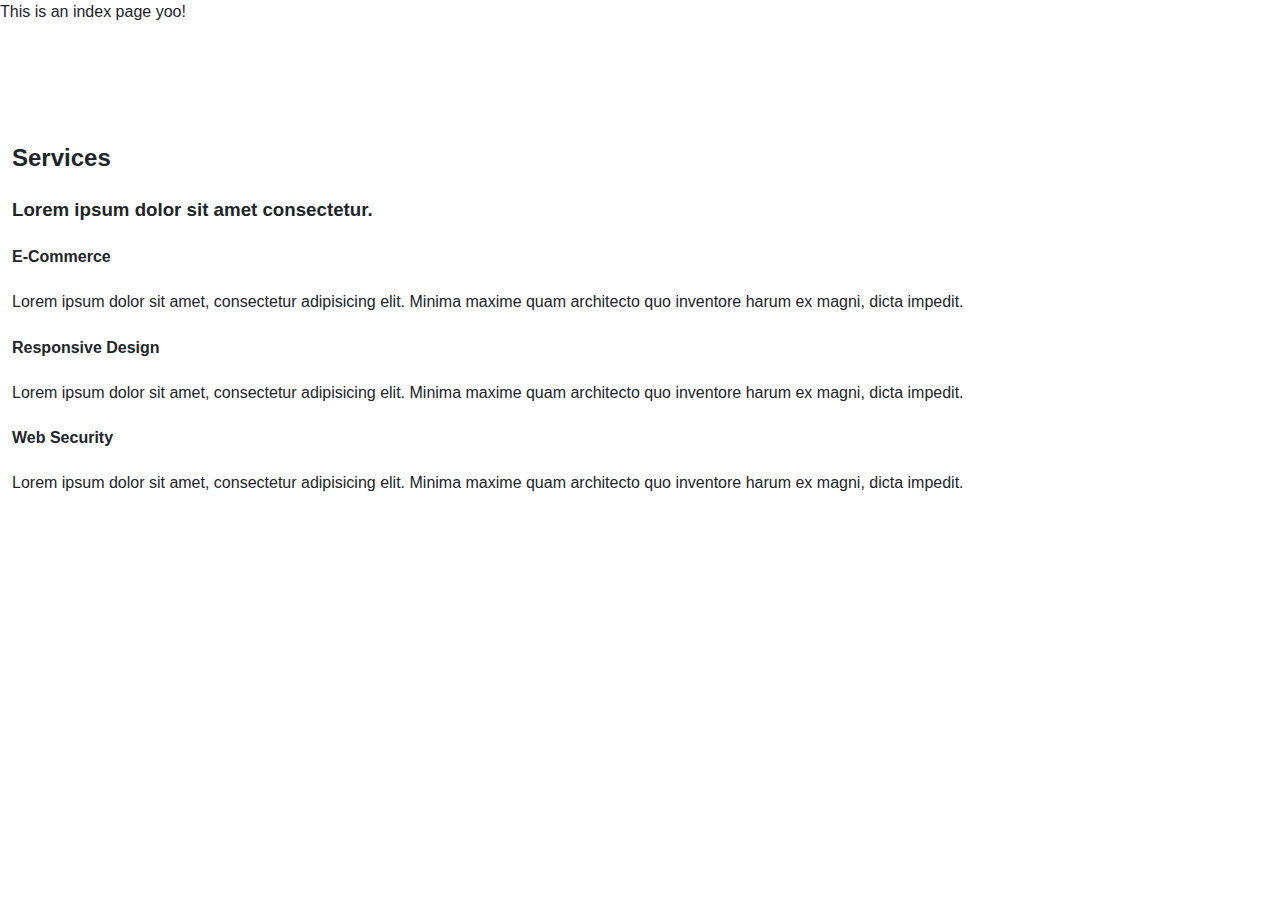
<file: index.html>
<!DOCTYPE html>
<html lang="en">
<head>
  <meta charset="UTF-8">
  <meta name="viewport" content="width=device-width, initial-scale=1.0">
  <meta http-equiv="X-UA-Compatible" content="ie=edge">
  <title>Unknown page</title>
  <link href="css/style.css" rel="stylesheet" />
</head>
<body>
  This is an index page yoo!
  <section class="page-section" id="services">
      <div class="container">
          <div class="text-center">
              <h2 class="section-heading text-uppercase">Services</h2>
              <h3 class="section-subheading text-muted">Lorem ipsum dolor sit amet consectetur.</h3>
          </div>
          <div class="row text-center">
              <div class="col-md-4">
                  <span class="fa-stack fa-4x">
                      <i class="fas fa-circle fa-stack-2x text-primary"></i>
                      <i class="fas fa-shopping-cart fa-stack-1x fa-inverse"></i>
                  </span>
                  <h4 class="my-3">E-Commerce</h4>
                  <p class="text-muted">Lorem ipsum dolor sit amet, consectetur adipisicing elit. Minima maxime quam architecto quo inventore harum ex magni, dicta impedit.</p>
              </div>
              <div class="col-md-4">
                  <span class="fa-stack fa-4x">
                      <i class="fas fa-circle fa-stack-2x text-primary"></i>
                      <i class="fas fa-laptop fa-stack-1x fa-inverse"></i>
                  </span>
                  <h4 class="my-3">Responsive Design</h4>
                  <p class="text-muted">Lorem ipsum dolor sit amet, consectetur adipisicing elit. Minima maxime quam architecto quo inventore harum ex magni, dicta impedit.</p>
              </div>
              <div class="col-md-4">
                  <span class="fa-stack fa-4x">
                      <i class="fas fa-circle fa-stack-2x text-primary"></i>
                      <i class="fas fa-lock fa-stack-1x fa-inverse"></i>
                  </span>
                  <h4 class="my-3">Web Security</h4>
                  <p class="text-muted">Lorem ipsum dolor sit amet, consectetur adipisicing elit. Minima maxime quam architecto quo inventore harum ex magni, dicta impedit.</p>
              </div>
          </div>
      </div>
  </section>
</body>
</html>
</file>
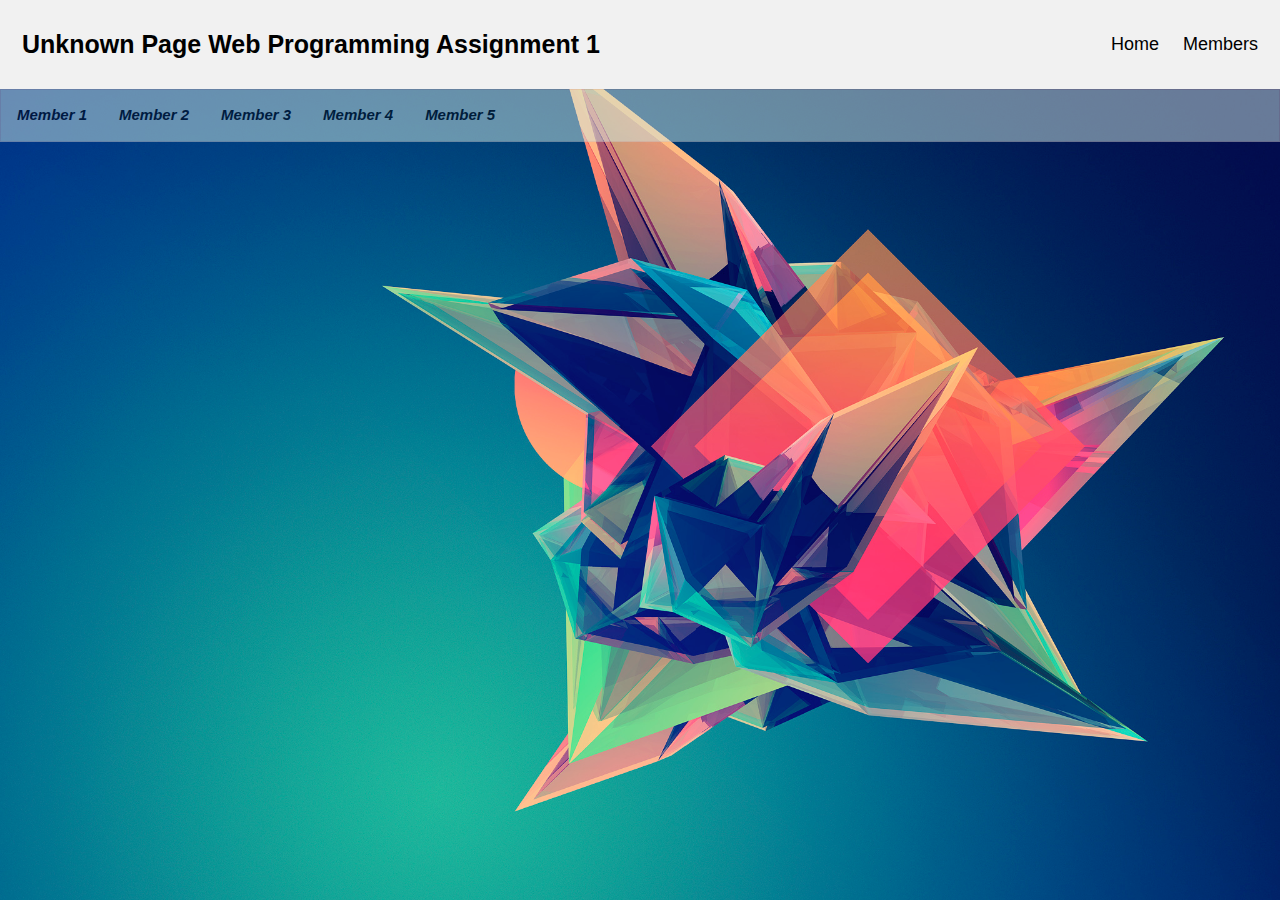
<file: member.html>
<!DOCTYPE html>
<html lang="en">
<head>
  <meta charset="UTF-8">
  <meta name="viewport" content="width=device-width, initial-scale=1.0">
  <meta http-equiv="X-UA-Compatible" content="ie=edge">
  <title>Unknown|Member</title>
  <link rel="stylesheet" href="https://www.w3schools.com/w3css/4/w3.css">
  <link href="css/style.css" rel="stylesheet">
  <style>
  /* Style the tab */
  body{
    background-image: url("img/unkmbr_back.jpg");
    background-repeat:no-repeat;
    background-attachment: fixed;
    background-size: cover;
  }
.tab {
  overflow: hidden;
  border: 1px solid #ccc;
  background-color: #cee9e3;
  opacity: 0.5;
}

/* Style the buttons that are used to open the tab content */
.tab button {
  background-color: inherit;

  float: left;
  border: 1px;
  outline: none;
  cursor: pointer;
  padding: 14px 16px;
  transition: 0.3s;
}

/* Change background color of buttons on hover */
.tab button:hover {
  background-color: white ;
}

/* Create an active/current tablink class */
.tab button.active {
  background-color: #ccc;
}

</style>
  <script src="//code.jquery.com/jquery-1.10.2.js"></script>
  <script>
  $(function(){
    $('#header').load('header.html');
    $("#footer").load("footer.html");
  });
  </script>
</head>
<body>
  <script>
  function disMem(members) {
  // Declare all variables
  var i, tablinks;
  // Get all elements with class="tablinks" and remove the class "active"
  tablinks = document.getElementsByClassName("tablinks");
  for (i = 0; i < tablinks.length; i++) {
    tablinks[i].className = tablinks[i].className.replace(" active", "");
  }

  // Show the current tab, and add an "active" class to the button that opened the tab
  document.getElementById(members).style.display = "block";
  evt.currentTarget.className += " active";
}
</script>
  <div id="header"></div>

<!--  This is a member page <br>-->
 <!--<a href="member1.html">Member 1</a> <br>
 <a href="member2.html">Member 2</a> <br>
 <a href="member3.html">Member 3</a> <br>
 <a href="member4.html">Member 4</a> <br>
-->
<!--tablinks-->

 <div class="tab">
   <a href="member1.html">
   <button class="tablinks" onclick="disMem(member1)"><b><i>Member 1</b></i></button>
   <a href="member2.html">
   <button class="tablinks" onclick="disMem(member2)"><b><i>Member 2</b></i></button>
   <a href="member3.html">
   <button class="tablinks" onclick="disMem(member3)"><b><i>Member 3</b></i></button>
   <a href="member4.html">
   <button class="tablinks" onclick="disMem(member4)"><b><i>Member 4</b></i></button>
   <a href="member5.html">
   <button class="tablinks" onclick="disMem(member5)"><b><i>Member 5</b></i></button>
 </div>



</div>
</body>
</html>
</file>
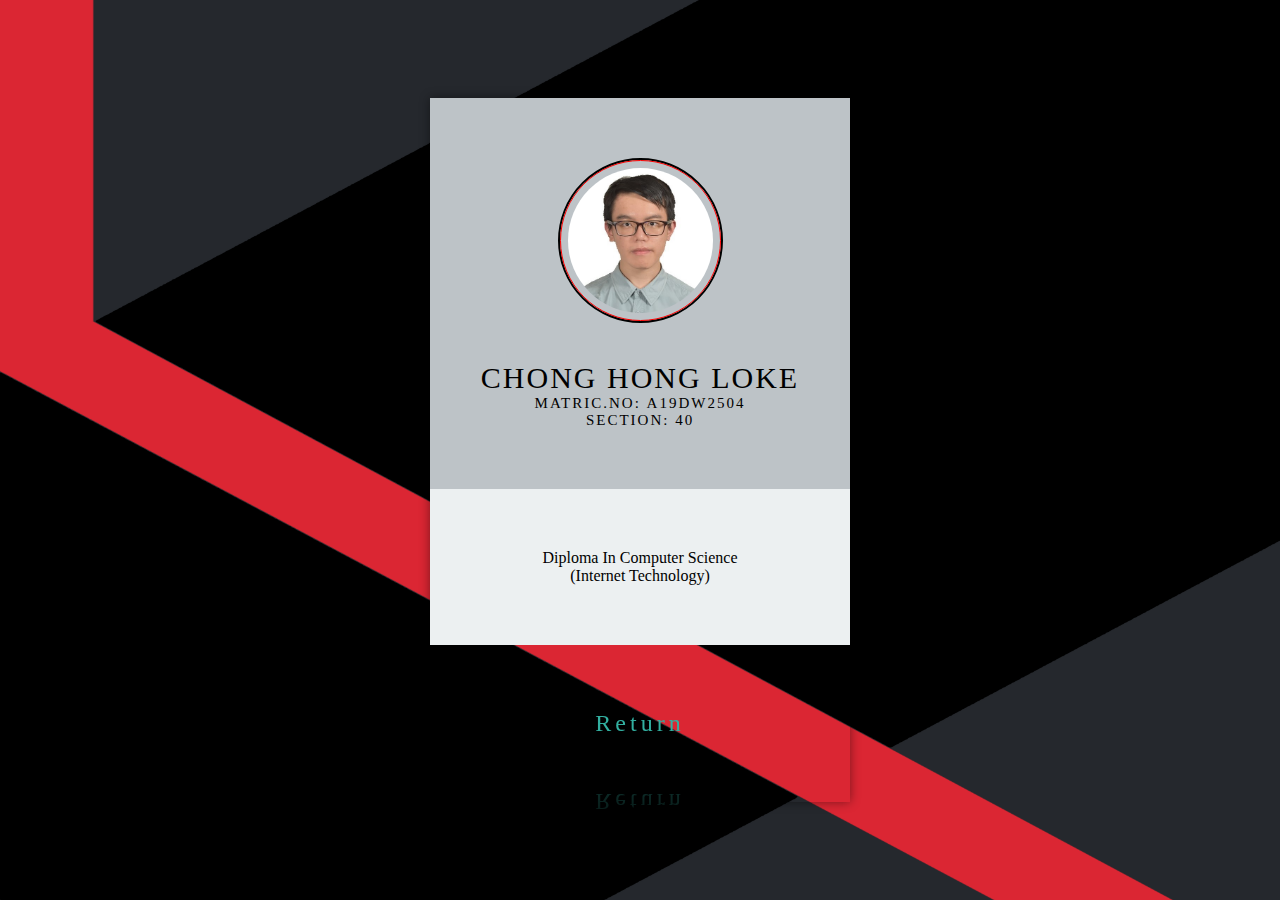
<file: member2.html>
<!DOCTYPE html>
<html lang="en">
<head>
  <meta charset="UTF-8">
  <meta name="viewport" content="width=device-width, initial-scale=1.0">
  <meta http-equiv="X-UA-Compatible" content="ie=edge">
  <link rel="stylesheet" href="css/stylemember.css">
  <title>Member 2</title>
</head>
<body style=" background-image: url(img/memberbg.png); no-repeat center">
  <div class="profile-card">
     <div class="top-section">
      <div class="pic">
         <img src="img/ch.jpg" alt="" width="50%"height="50%">
       </div> <br>
        <div class="name">Chong hong Loke</div>
        <div class="sname">Matric.No: <span>A19DW2504</span></div>
        <div class="sname">Section: <span>40</span></div>
     </div>

     <div class="bottom-section">
       <div class="course">Diploma In Computer Science<br>(Internet Technology)</div>

     </div>

     <a href="member.html">Return</a>
     <!-- <a href="resume1.html">view Resume</a> -->
  </div>
</body>
</html>
</file>
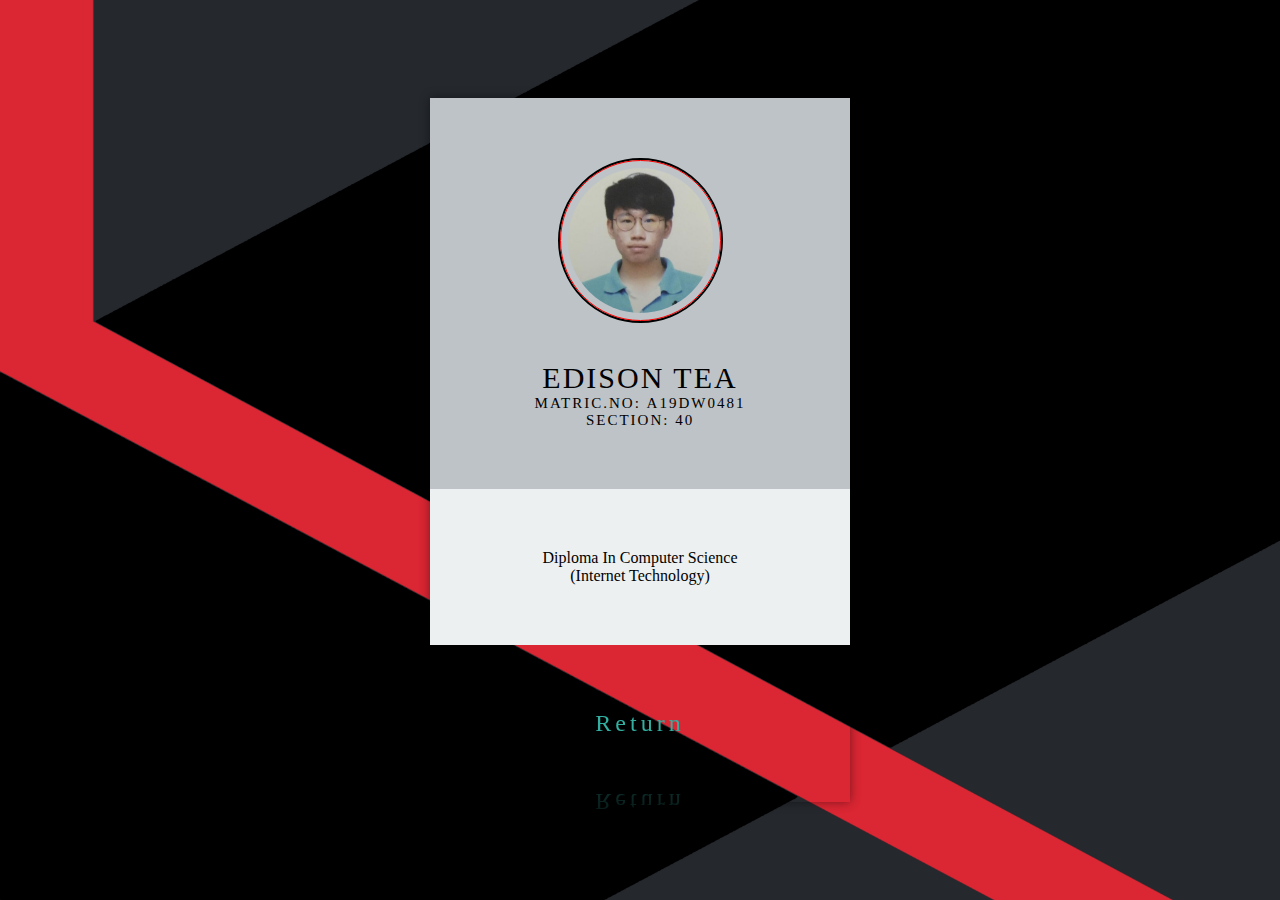
<file: member3.html>
<!DOCTYPE html>
<html lang="en">
<head>
  <meta charset="UTF-8">
  <meta name="viewport" content="width=device-width, initial-scale=1.0">
  <meta http-equiv="X-UA-Compatible" content="ie=edge">
  <link rel="stylesheet" href="css/stylemember.css">
  <title>Member 3</title>
</head>
<body style=" background-image: url(img/memberbg.png); no-repeat center">
  <div class="profile-card">
     <div class="top-section">
      <div class="pic">
         <img src="img/ed.jpg" alt="" width="50%"height="50%">
       </div> <br>
        <div class="name">Edison Tea</div>
        <div class="sname">Matric.No: <span>A19DW0481</span></div>
        <div class="sname">Section: <span>40</span></div>
     </div>

     <div class="bottom-section">
       <div class="course">Diploma In Computer Science<br>(Internet Technology)</div>

     </div>

     <a href="Team.html">Return</a>
     <!-- <a href="resume1.html">view Resume</a> -->
  </div>
</body>
</html>
</file>
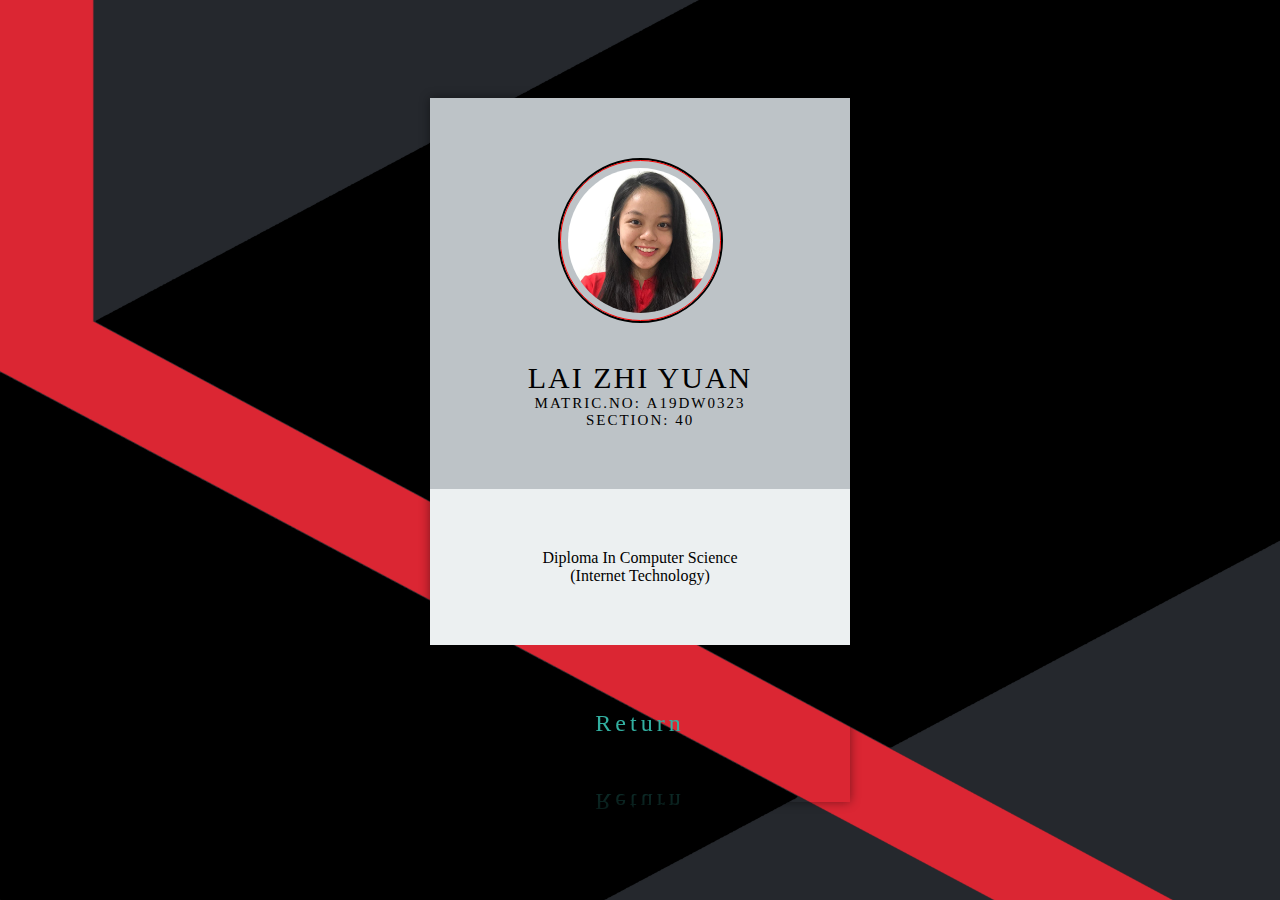
<file: member4.html>
<!DOCTYPE html>
<html lang="en">
<head>
  <meta charset="UTF-8">
  <meta name="viewport" content="width=device-width, initial-scale=1.0">
  <meta http-equiv="X-UA-Compatible" content="ie=edge">
  <link rel="stylesheet" href="css/stylemember.css">
  <title>Member 1</title>
</head>
<body style=" background-image: url(img/memberbg.png); no-repeat center">
  <div class="profile-card">
     <div class="top-section">
      <div class="pic">
         <img src="img/zy.png" alt="" width="50%"height="50%">
       </div> <br>
        <div class="name">Lai Zhi Yuan</div>
        <div class="sname">Matric.No: <span>A19DW0323</span></div>
        <div class="sname">Section: <span>40</span></div>
     </div>

     <div class="bottom-section">
       <div class="course">Diploma In Computer Science<br>(Internet Technology)</div>

     </div>

     <a href="Team.html">Return</a>
     <!-- <a href="resume1.html">view Resume</a> -->
  </div>
</body>
</html>
</file>
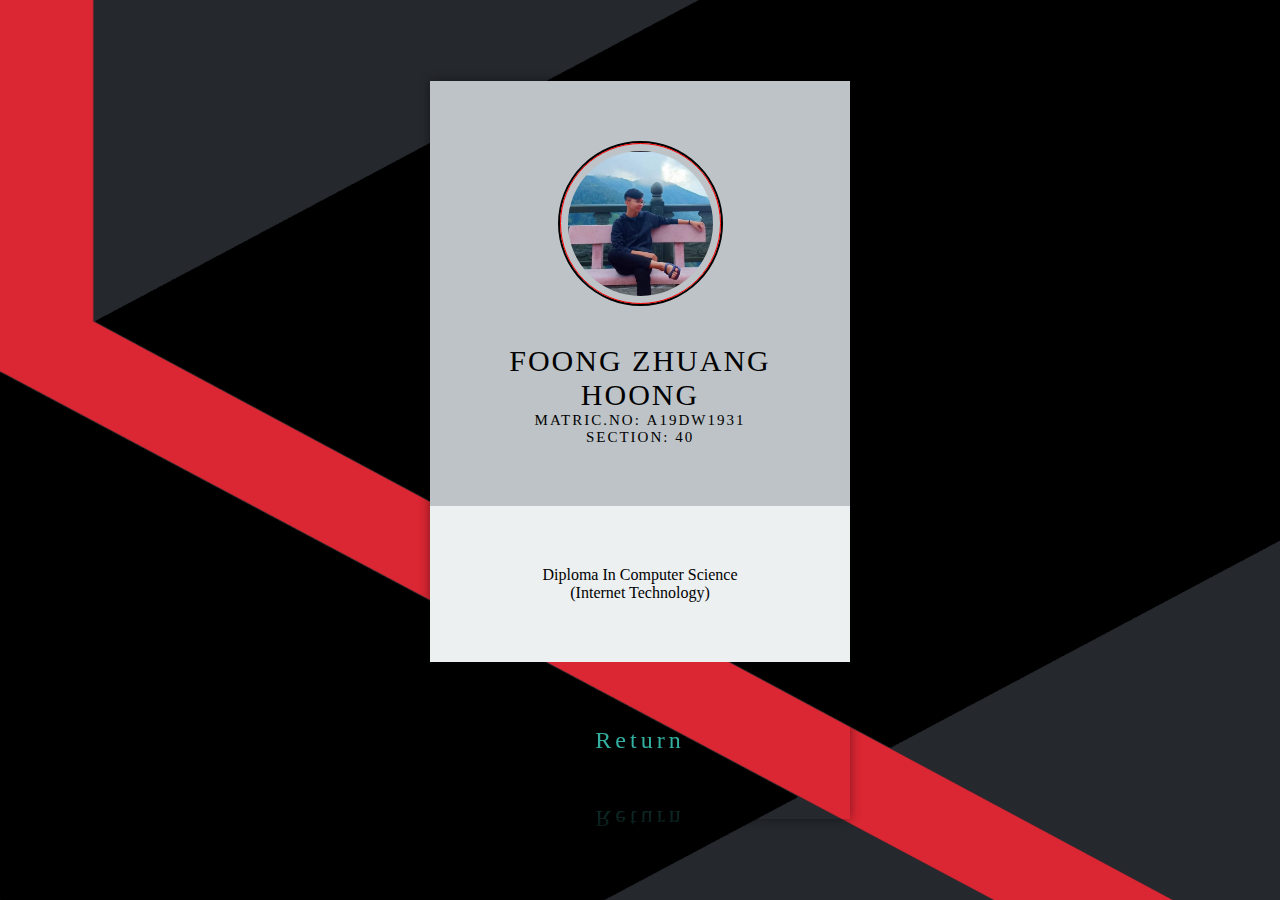
<file: member5.html>
<!DOCTYPE html>
<html lang="en">
<head>
  <meta charset="UTF-8">
  <meta name="viewport" content="width=device-width, initial-scale=1.0">
  <meta http-equiv="X-UA-Compatible" content="ie=edge">
  <link rel="stylesheet" href="css/stylemember.css">
  <title>Member 5</title>
</head>
<body style=" background-image: url(img/memberbg.png); no-repeat center">
  <div class="profile-card">
     <div class="top-section">
      <div class="pic">
         <img src="img/foong.jpeg" alt="" width="50%"height="50%">
       </div> <br>
        <div class="name">Foong Zhuang Hoong</div>
        <div class="sname">Matric.No: <span>A19DW1931</span></div>
        <div class="sname">Section: <span>40</span></div>
     </div>

     <div class="bottom-section">
       <div class="course">Diploma In Computer Science<br>(Internet Technology)</div>

     </div>

     <a href="member.html">Return</a>
     <!-- <a href="resume1.html">view Resume</a> -->
  </div>
</body>
</html>
</file>
<file: css/style.css>
body {
  margin: 0;
  font-family: "Roboto Slab", -apple-system, BlinkMacSystemFont, "Segoe UI", Roboto, "Helvetica Neue", Arial, sans-serif, "Apple Color Emoji", "Segoe UI Emoji", "Segoe UI Symbol", "Noto Color Emoji";
  font-size: 1rem;
  font-weight: 400;
  line-height: 1.5;
  color: #212529;
  text-align: left;
  background-color: #fff;
}

.container,
.container-fluid,
.container-xl,
.container-lg,
.container-md,
.container-sm {
  width: 100%;
  padding-right: 0.75rem;
  padding-left: 0.75rem;
  margin-right: auto;
  margin-left: auto;
}

.page-section {
  padding: 6rem 0;
}
</file>
<file: css/stylemember.css>
*{
  margin: 0;
  padding: 0;
  box-sizing: border-box;
  text-decoration: none;
}

body{
  background-size: cover;
  min-height: 100vh;
  display: flex;
  align-items: center;
  justify-content: center;
}

.profile-card{
  width: 420px;
  text-align: center;
  position: relative;
  box-shadow: 0 0 10px #00000070;
}

.pic{
  width: 165px;
  height: 165px;
  margin: auto;
  margin-bottom: 20px;
  border: 2px solid black;
  border-radius: 50%;
  padding: 8px;
  position: relative;
}

.pic:after{
  content: "";
  width: 100%;
  height: 100%;
  position: absolute;
  border: 1px solid red;
  left: 0;
  top: 0;
  box-sizing: border-box;
  border-radius: 50%;
  animation: wave 0.5s infinite linear;
}

@keyframes wave {
  to{
    transform: scale(1.5);
    opacity: 0;
  }
}

.pic img{
  border-radius: 50%;
  width: 100%;
  height: 100%;

}
.top-section{
  padding: 60px 40px;
  background: #bdc3c7;

}
.bottom-section{
  background: #ecf0f1;
  padding: 60px 40px;
  position: relative;
}

.name{
  text-transform: uppercase;
  font-size: 30px;
  letter-spacing: 2px;
  font-family: "Times New Roman" sans-serif;
}

.sname{
  text-transform: uppercase;
  font-size: 15px;
  letter-spacing: 2px;
  font-family: "Times New Roman" sans-serif;
}

span{
  font-family: cursive;
}
a{
  position: relative;
  display: inline-block;
  padding: 25px 30px;
  margin: 40px 0;
  color: #32afa0;
  font-size: 24px;
  text-decoration: none;
  /*overflow: hidden;*/
  transition: 0.25s;
  letter-spacing: 4px;
  -webkit-box-reflect: below 1px linear-gradient(transparent,#0006);
}

a:hover{
  background: #006994;
  color: blue;
  box-shadow: 0 0 5px #940000,
              0 0 25px #940000,
              0 0 50px #940000,
              0 0 200px #940000;
}

/*-------------------------------------------------------*/
</file>
